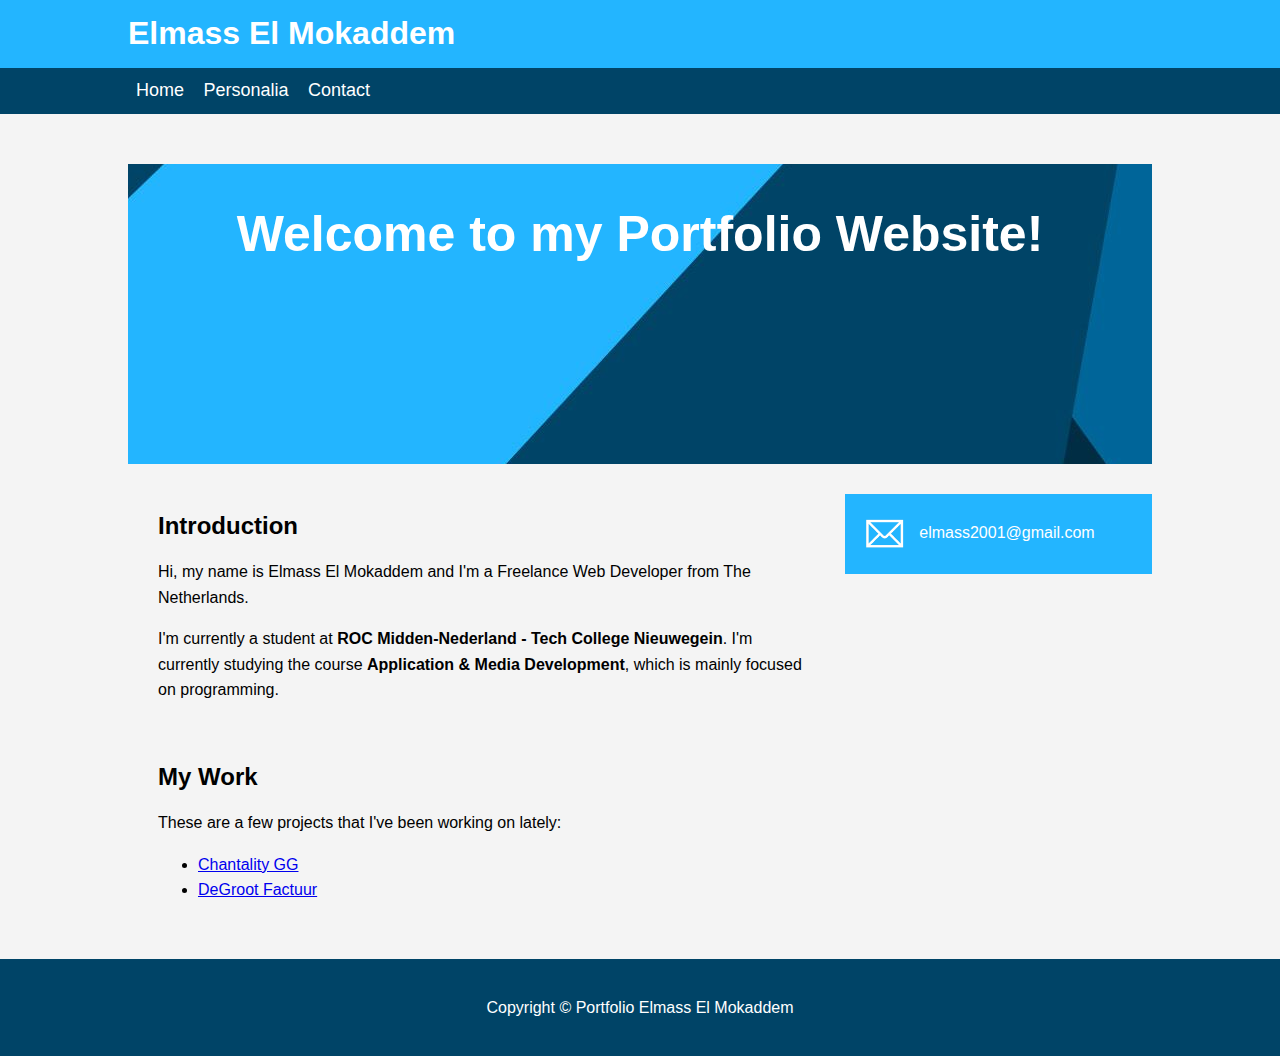
<file: index.html>
<!DOCTYPE html>
<!-- 
This document belongs to Elmass El Mokaddem
Date: 21-1-2020
Version: 1.0
File: index.html
-->
<html>
    <head>
        <meta charset=”UTF-8”>
        <meta name=”robots” content=”all”>
        <meta name=”description” content=”Portfolio Elmass El Mokaddem”>
        <meta name=”language” content=”English”>
        <meta name=”keywords” content=”Portfolio, Elmass”>
        <meta name=”author” content=”Elmass El Mokaddem”>
        <meta name=”viewport” content=”width=device-width, initial-scale=1.0”>

        <link rel=stylesheet href="style.css">
        <title>Portfolio Elmass El Mokaddem</title>
    </head>
    
    <body>
        <header id="top-header">
            <div class="container">
                <h1>Elmass El Mokaddem</h1>
            </div>
        </header>
        
        <nav>
            <ul>
                <div class="container">
                    <li><a href="index.html">Home</a></li>
                    <li><a href="about.html">Personalia</a></li>
                    <li><a href="contact.html">Contact</a></li>
                </div>
            </ul>
        </nav>
        
        <div class="container">
            <section id="showcase">
            
                <h1>Welcome to my Portfolio Website!</h1>
            </section>
        
            <section id="main">
                <h2>Introduction</h2>
                <p>Hi, my name is Elmass El Mokaddem and I'm a Freelance Web Developer from The Netherlands.</p>
                <p>I'm currently a student at <b>ROC Midden-Nederland - Tech College Nieuwegein</b>. I'm currently studying the course <b>Application &amp; Media Development</b>, which is mainly focused on programming.</p>
                <br>
                <h2>My Work</h2>
                <p>These are a few projects that I've been working on lately:</p>
                    <ul>
                        <li><a href="https://chantalitygg.wordpress.com/chantality-gg/" target="_blank">Chantality GG</a></li>
                        <li><a href="factuur.html" target="_blank">DeGroot Factuur</a></li>
                    </ul>
            </section>
        
            <aside id="sidebar">
                <img src="emailwhite.png">
            <span>elmass2001@gmail.com</span>
            </aside>
        </div>
        <footer id="main-footer">
            <p>Copyright &copy; Portfolio Elmass El Mokaddem</p>
        </footer>
    </body>
</html>
<!-- Copyright Portfolio Elmass El Mokaddem 2020 -->
</file>
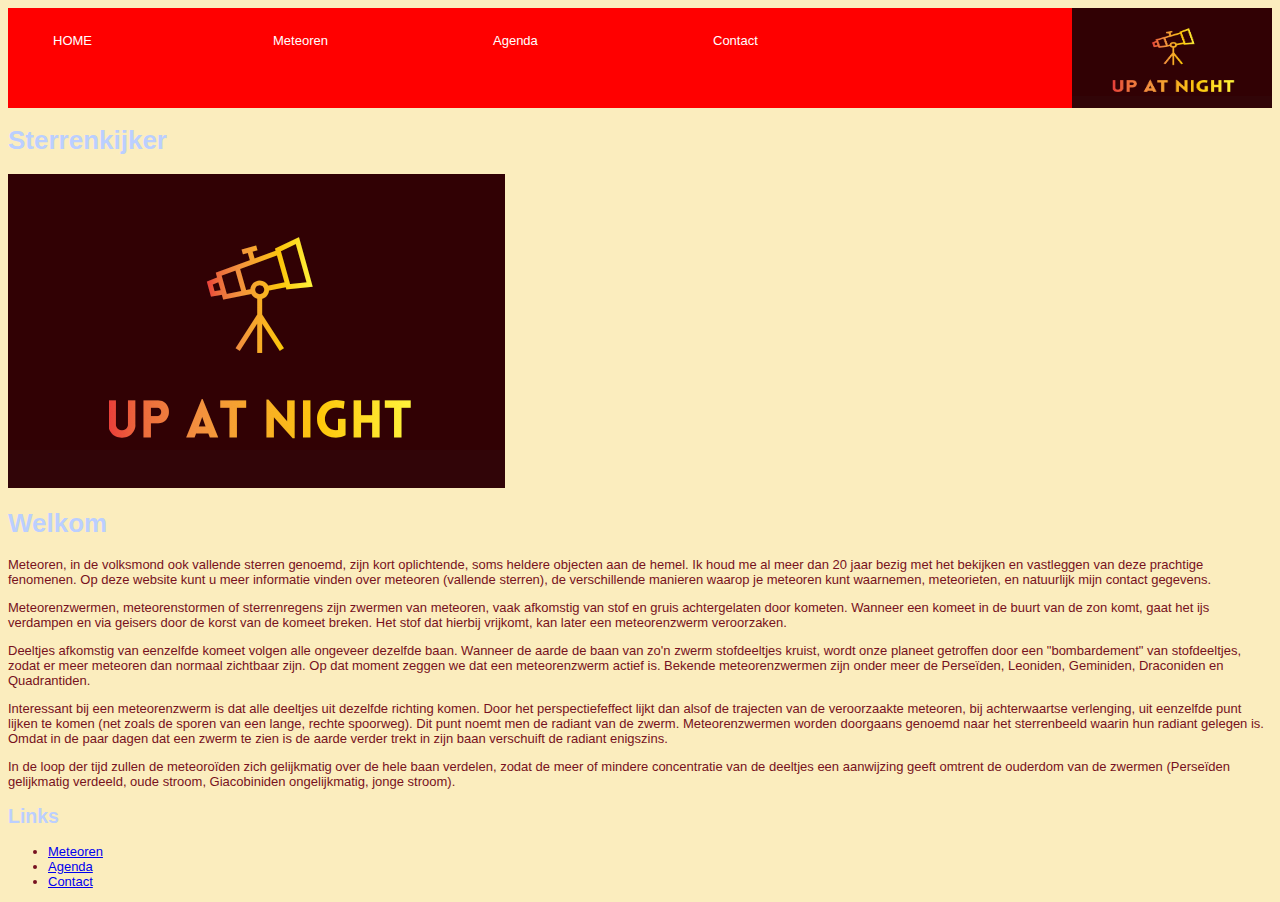
<file: ElmassElMokaddem/index.html>
<!doctype html>
<!--
Page: index.html
Author: Elmass El Mokaddem
Description: Home page of this website.

Revision history
0.1   01-11-2019   Elmass El Mokaddem   Initial version
-->
<html>
    <head>
        <meta charset="UTF-8">
        <meta name="author" content="Elmass El Mokaddem">
        <meta name="viewport" content="width=device-width, initial-scale=1.0">
        <meta name="language" content="Dutch">
        <meta name="description" content="Website over sterrenwacht">
        <meta name="keywords" content="sterrenwacht meteoren agenda contact sterren ruimte">
        <link rel="stylesheet" href="stylesheet.css">
        <title>HOME</title>
    </head>
    
    <body>
        <nav>
            <ul>
                <img src="logo.png">
                <li><a href=”index.html”>HOME</a></li>
                <li><a href=”meteoren.html”>Meteoren</a></li>
                <li><a href=”agenda.html”>Agenda</a></li>
                <li><a href=”contact.html”>Contact</a></li>
            </ul>
        </nav>
         <h1>Sterrenkijker</h1>
          <img class="left" src="logo.png">
        
         <h1>Welkom</h1>
          <p>Meteoren, in de volksmond ook vallende sterren genoemd, zijn kort oplichtende, soms heldere objecten aan de hemel. Ik houd me al meer dan 20 jaar bezig met het bekijken en vastleggen van deze prachtige fenomenen. Op deze website kunt u meer informatie vinden over meteoren (vallende sterren), de verschillende manieren waarop je meteoren kunt waarnemen, meteorieten, en natuurlijk mijn contact gegevens.</p>

          <p>Meteorenzwermen, meteorenstormen of sterrenregens zijn zwermen van meteoren, vaak afkomstig van stof en gruis achtergelaten door kometen. Wanneer een komeet in de buurt van de zon komt, gaat het ijs verdampen en via geisers door de korst van de komeet breken. Het stof dat hierbij vrijkomt, kan later een meteorenzwerm veroorzaken.</p>

          <p>Deeltjes afkomstig van eenzelfde komeet volgen alle ongeveer dezelfde baan. Wanneer de aarde de baan van zo'n zwerm stofdeeltjes kruist, wordt onze planeet getroffen door een "bombardement" van stofdeeltjes, zodat er meer meteoren dan normaal zichtbaar zijn. Op dat moment zeggen we dat een meteorenzwerm actief is. Bekende meteorenzwermen zijn onder meer de Perseïden, Leoniden, Geminiden, Draconiden en Quadrantiden.</p>

          <p>Interessant bij een meteorenzwerm is dat alle deeltjes uit dezelfde richting komen. Door het perspectiefeffect lijkt dan alsof de trajecten van de veroorzaakte meteoren, bij achterwaartse verlenging, uit eenzelfde punt lijken te komen (net zoals de sporen van een lange, rechte spoorweg). Dit punt noemt men de radiant van de zwerm. Meteorenzwermen worden doorgaans genoemd naar het sterrenbeeld waarin hun radiant gelegen is. Omdat in de paar dagen dat een zwerm te zien is de aarde verder trekt in zijn baan verschuift de radiant enigszins.</p>

          <p>In de loop der tijd zullen de meteoroïden zich gelijkmatig over de hele baan verdelen, zodat de meer of mindere concentratie van de deeltjes een aanwijzing geeft omtrent de ouderdom van de zwermen (Perseïden gelijkmatig verdeeld, oude stroom, Giacobiniden ongelijkmatig, jonge stroom).</p>
        
        <h2>Links</h2>
            <ul>
                <li><a href="meteoren.html">Meteoren</a></li>
                <li><a href="agenda.html">Agenda</a></li>
                <li><a href="contact.html">Contact</a></li>
            </ul>
    </body>
</html>
</file>
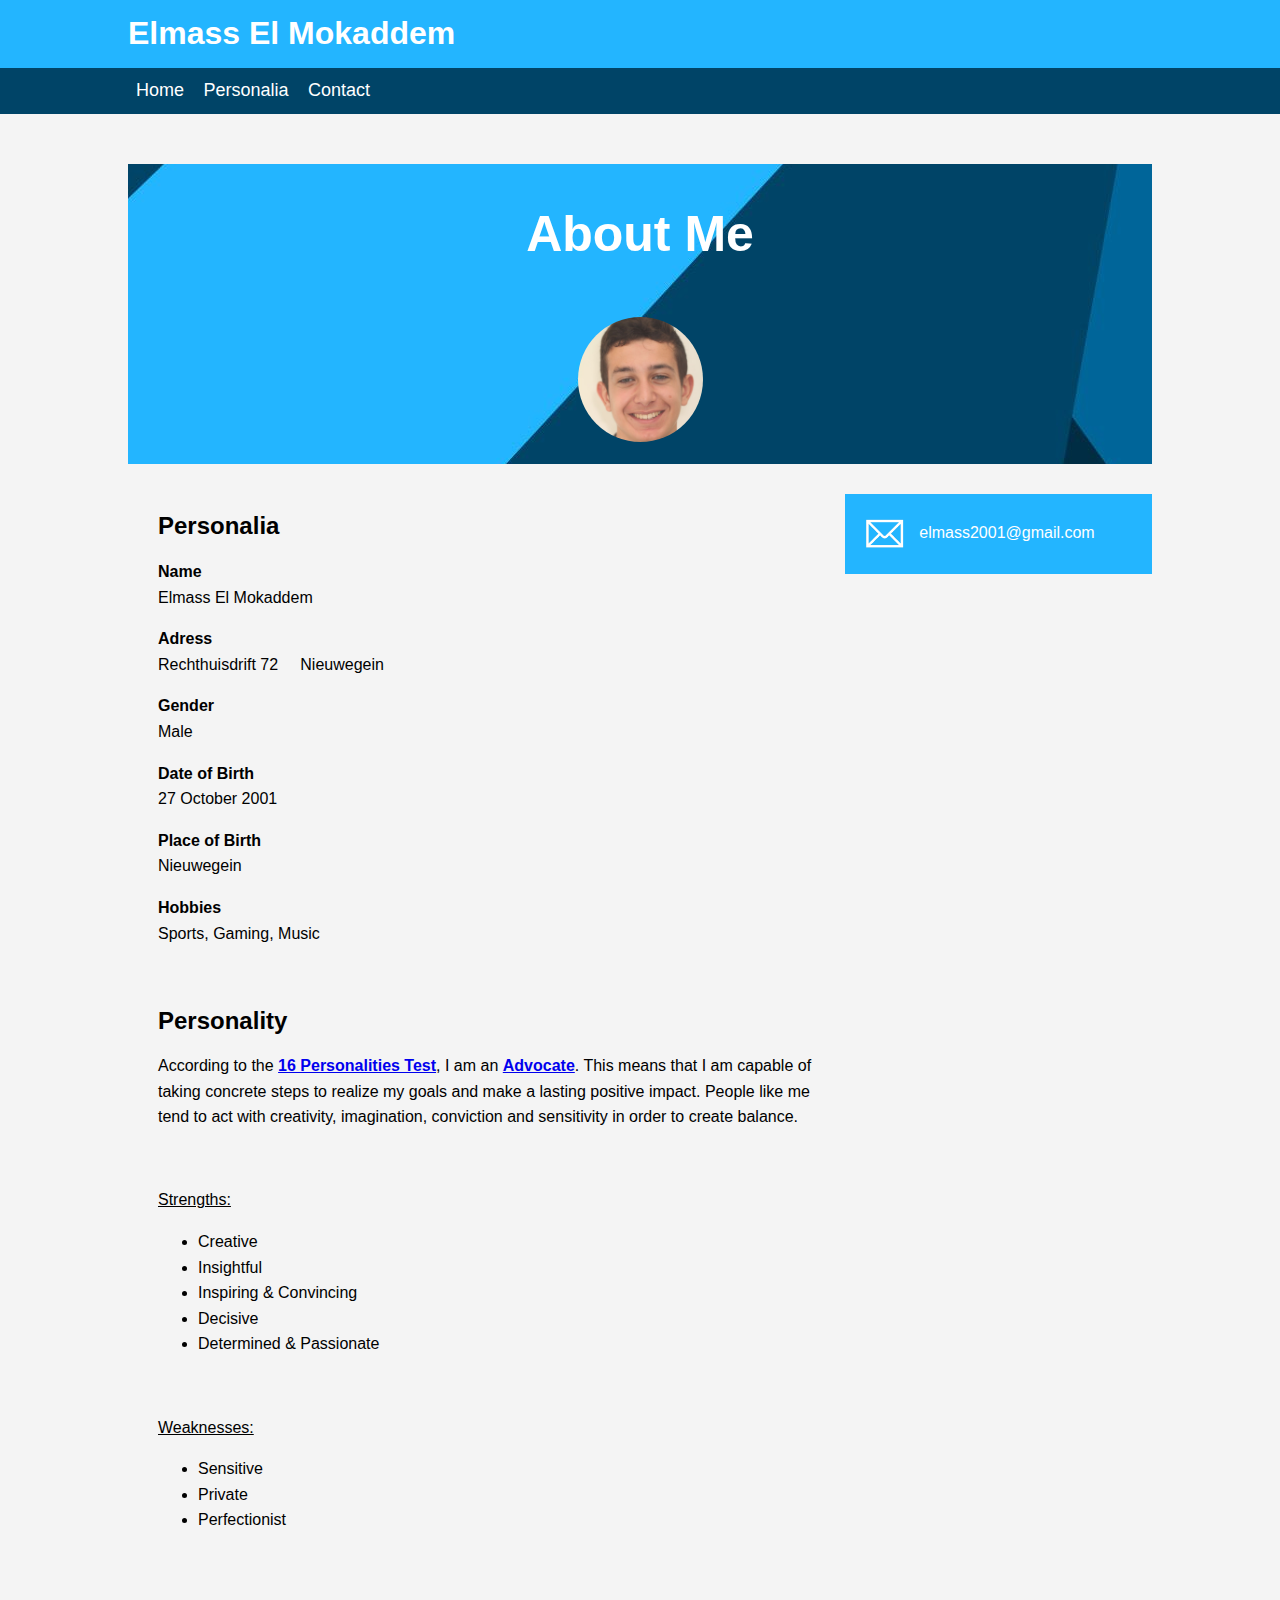
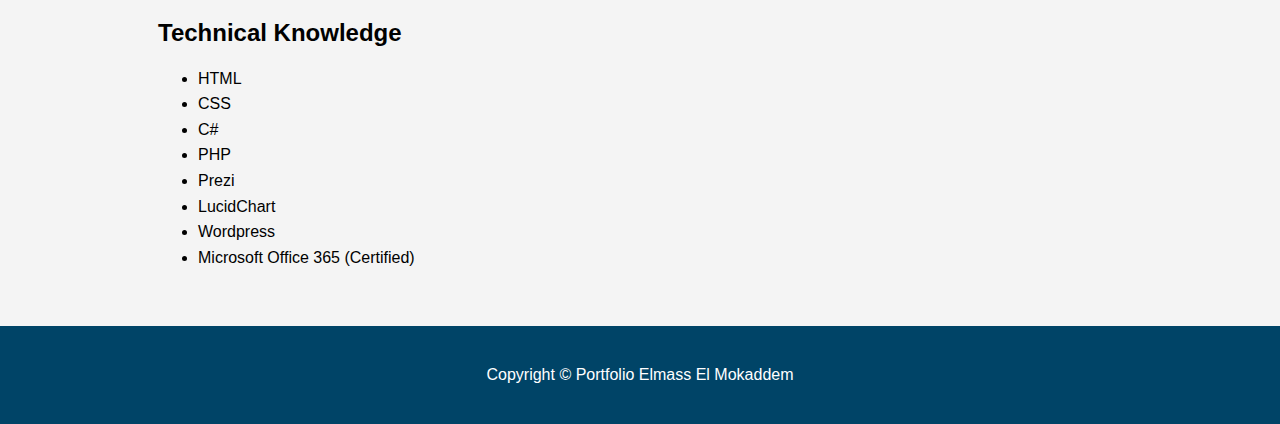
<file: about.html>
<!DOCTYPE html>
<!-- 
This document belongs to Elmass El Mokaddem
Date: 21-1-2020
Version: 1.0
File: about.html
-->
<html>
    <head>
        <meta charset=”UTF-8”>
        <meta name=”robots” content=”all”>
        <meta name=”description” content=”Portfolio Elmass El Mokaddem”>
        <meta name=”language” content=”English”>
        <meta name=”keywords” content=”Portfolio, Elmass”>
        <meta name=”author” content=”Elmass El Mokaddem”>
        <meta name=”viewport” content=”width=device-width, initial-scale=1.0”>

        <link rel=stylesheet href="style.css">
        <title>Portfolio Elmass El Mokaddem</title>
    </head>
    
    <body>
        <header id="top-header">
            <div class="container">
                <h1>Elmass El Mokaddem</h1>
            </div>
        </header>
        
        <nav>
            <ul>
                <div class="container">
                    <li><a href="index.html" class="cool-link">Home</a></li>
                    <li><a href="about.html" class="cool-link">Personalia</a></li>
                    <li><a href="contact.html" class="cool-link">Contact</a></li>
                </div>
            </ul>
        </nav>
        
        <div class="container">
            <section id="showcase">
            
                <h1>About Me</h1>
                <img src="elmass.jpg" id="round">
            </section>
        
            <section id="main">
                <h2>Personalia</h2>
                <p><b>Name</b> <br>
                   Elmass El Mokaddem
                </p>
                <p><b>Adress</b> <br>
                   Rechthuisdrift 72 &nbsp; &nbsp; Nieuwegein
                </p>
                <p><b>Gender</b> <br>
                   Male
                </p>
                <p><b>Date of Birth</b> <br>
                   27 October 2001
                </p>
                <p><b>Place of Birth</b> <br>
                   Nieuwegein
                </p>
                <p><b>Hobbies</b> <br>
                   Sports, Gaming, Music
                </p>
                <br>
                <h2>Personality</h2>
                <p>
                    According to the <b><a href="https://www.16personalities.com/" target="_blank">16 Personalities Test</a></b>,
                    I am an <b><a href="https://www.16personalities.com/infj-personality" target="_blank">Advocate</a></b>. This means that I am capable of taking concrete steps to realize my goals and make a lasting positive impact.
                    People like me tend to act with creativity, imagination, conviction and sensitivity in order to create balance.
                </p>
                <br>
                <p>
                    <u>Strengths:</u><br>
                    <ul>
                        <li>Creative</li>
                        <li>Insightful</li>
                        <li>Inspiring &amp; Convincing</li>
                        <li>Decisive</li>
                        <li>Determined &amp; Passionate</li>
                    </ul>
                </p>
                <br>
                <p>
                    <u>Weaknesses:</u><br>
                    <ul>
                        <li>Sensitive</li>
                        <li>Private</li>
                        <li>Perfectionist</li>
                    </ul>
                </p>
                <br><br>
                <h2>Technical Knowledge</h2>
                    <ul>
                        <li>HTML</li>
                        <li>CSS</li>
                        <li>C#</li>
                        <li>PHP</li>
                        <li>Prezi</li>
                        <li>LucidChart</li>
                        <li>Wordpress</li>
                        <li>Microsoft Office 365 (Certified)</li>
                    </ul>
            </section>
        
            <aside id="sidebar">
                <img src="emailwhite.png">
            <span>elmass2001@gmail.com</span>
            </aside>
        </div>
        <footer id="main-footer">
            <p>Copyright &copy; Portfolio Elmass El Mokaddem</p>
        </footer>
    </body>
</html>
<!-- Copyright Portfolio Elmass El Mokaddem 2020 -->
</file>
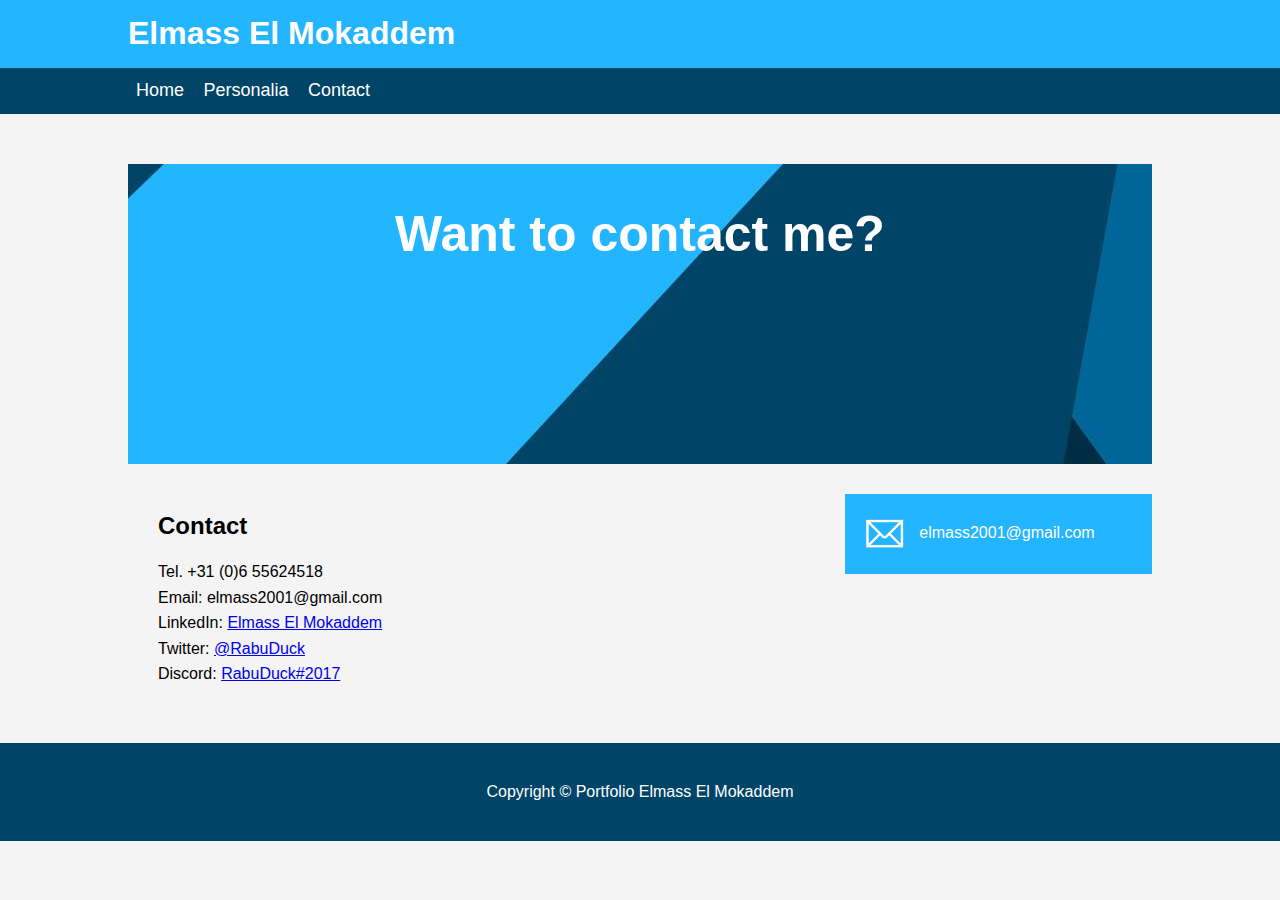
<file: contact.html>
<!DOCTYPE html>
<!-- 
This document belongs to Elmass El Mokaddem
Date: 21-1-2020
Version: 1.0
File: contact.html
-->
<html>
    <head>
        <meta charset=”UTF-8”>
        <meta name=”robots” content=”all”>
        <meta name=”description” content=”Portfolio Elmass El Mokaddem”>
        <meta name=”language” content=”English”>
        <meta name=”keywords” content=”Portfolio, Elmass”>
        <meta name=”author” content=”Elmass El Mokaddem”>
        <meta name=”viewport” content=”width=device-width, initial-scale=1.0”>

        <link rel=stylesheet href="style.css">
        <title>Portfolio Elmass El Mokaddem</title>
    </head>
    
    <body>
        <header id="top-header">
            <div class="container">
                <h1>Elmass El Mokaddem</h1>
            </div>
        </header>
        
        <nav>
            <ul>
                <div class="container">
                    <li><a href="index.html">Home</a></li>
                    <li><a href="about.html">Personalia</a></li>
                    <li><a href="contact.html">Contact</a></li>
                </div>
            </ul>
        </nav>
        
        <div class="container">
            <section id="showcase">
            
                <h1>Want to contact me?</h1>
            </section>
        
            <section id="main">
                <h2>Contact</h2>
                <p>
                    Tel. +31 (0)6 55624518 <br>
                    Email: elmass2001@gmail.com <br>
                    LinkedIn: <a href="https://www.linkedin.com/in/elmass-el-mokaddem-59024119a/" target="_blank">Elmass El Mokaddem</a><br>
                    Twitter: <a href="https://www.twitter.com/RabuDuck/" target="_blank">@RabuDuck</a><br>
                    Discord: <a href="https://discord.gg/hzkzpNu" target="_blank">RabuDuck#2017</a><br>
                </p>
                
            </section>
        
            <aside id="sidebar">
                <img src="emailwhite.png">
            <span>elmass2001@gmail.com</span>
            </aside>
        </div>
        <footer id="main-footer">
            <p>Copyright &copy; Portfolio Elmass El Mokaddem</p>
        </footer>
    </body>
</html>
<!-- Copyright Portfolio Elmass El Mokaddem 2020 -->
</file>
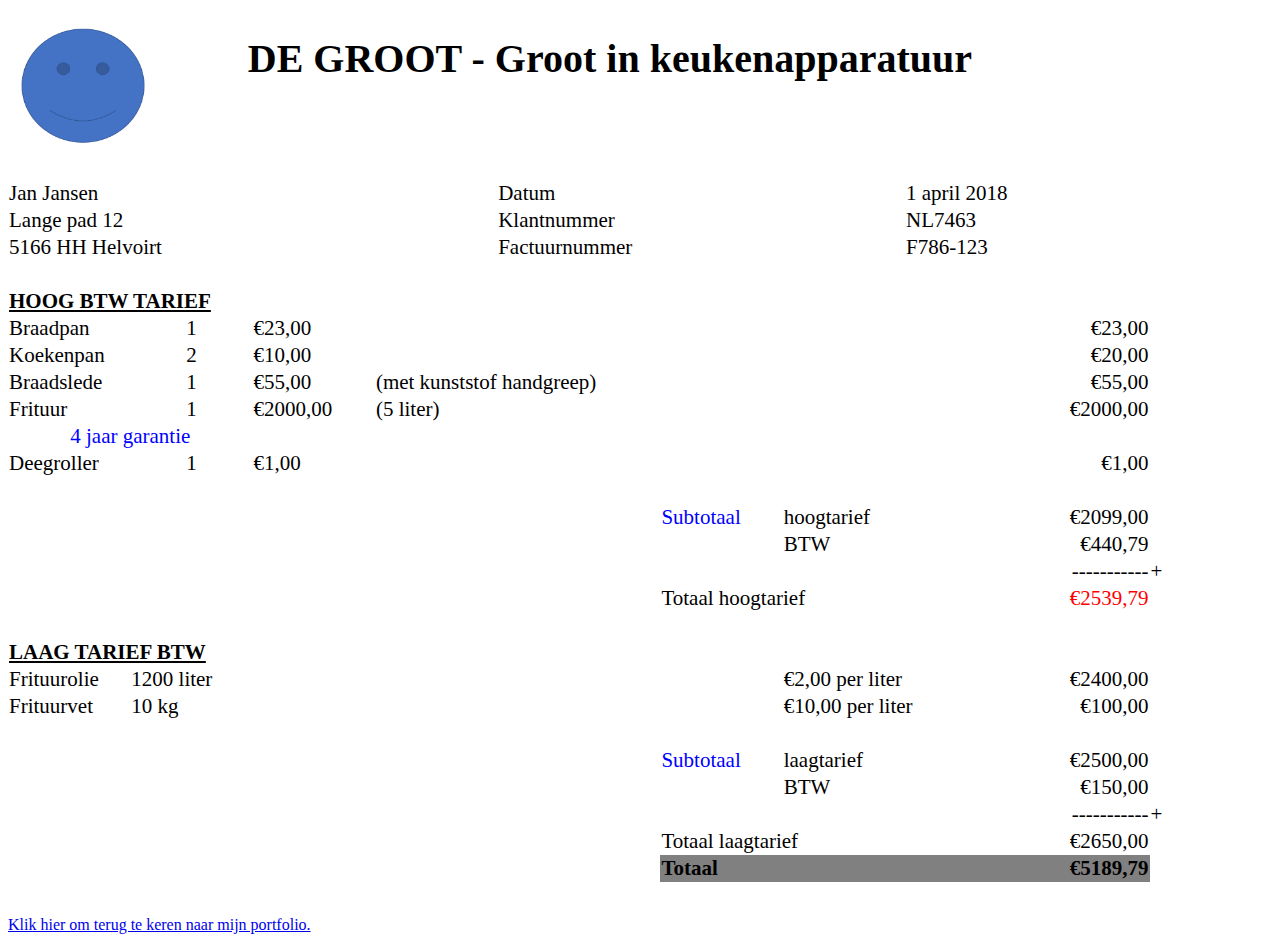
<file: factuur.html>
<!DOCTYPE html>
<!-- Gemaakt door Elmass El Mokaddem uit 4A9B -->
<html>
    <head>
        <link rel="stylesheet" href="factuur.css">
        <title>De Groot - Groot in keukenapparatuur</title>
    </head>
    
    <body>
        <nav>
            <img src="smiley.png">
            <h1>DE GROOT - Groot in keukenapparatuur</h1>
        </nav>
        <br>
        <table>
            <tr>
                <td>Jan Jansen</td>
                <td></td>
                <td></td>
                <td></td>
                <td>Datum</td>
                <td></td>
                <td></td>
                <td>1 april 2018</td>
                <td></td>
                <td></td>
            </tr>
            <tr>
                <td>Lange pad 12</td>
                <td></td>
                <td></td>
                <td></td>
                <td>Klantnummer</td>
                <td></td>
                <td></td>
                <td>NL7463</td>
                <td></td>
                <td></td>
            </tr>
            <tr>
                <td colspan=2>5166 HH Helvoirt</td>
                <td></td>
                <td></td>
                <td>Factuurnummer</td>
                <td></td>
                <td></td>
                <td>F786-123</td>
                <td></td>
                <td></td>
            </tr>
            <tr>
                <td class="white">-</td>
                <td></td>
                <td></td>
                <td></td>
                <td></td>
                <td></td>
                <td></td>
                <td></td>
                <td></td>
                <td></td>
            </tr>
            <tr>
                <td class="bold" colspan=2><b>HOOG BTW TARIEF</b></td>
                <td></td>
                <td></td>
                <td></td>
                <td></td>
                <td></td>
                <td></td>
                <td></td>
                <td></td>
            </tr>
            <tr>
                <td>Braadpan</td>
                <td class="middle">1</td>
                <td>&euro;23,00</td>
                <td></td>
                <td></td>
                <td></td>
                <td></td>
                <td></td>
                <td class="right">&euro;23,00</td>
                <td></td>
            </tr>
            <tr>
                <td>Koekenpan</td>
                <td class="middle">2</td>
                <td>&euro;10,00</td>
                <td></td>
                <td></td>
                <td></td>
                <td></td>
                <td></td>
                <td class="right">&euro;20,00</td>
                <td></td>
            </tr>
            <tr>
                <td>Braadslede</td>
                <td class="middle">1</td>
                <td>&euro;55,00</td>
                <td colspan=2>(met kunststof handgreep)</td>
                <td></td>
                <td></td>
                <td></td>
                <td class="right">&euro;55,00</td>
                <td></td>
            </tr>
            <tr>
                <td>Frituur</td>
                <td class="middle">1</td>
                <td>&euro;2000,00</td>
                <td>(5 liter)</td>
                <td></td>
                <td></td>
                <td></td>
                <td></td>
                <td class="right">&euro;2000,00</td>
                <td></td>
            </tr>
            <tr>
                <td id="blue" class="middle" colspan=2>4 jaar garantie</td>
                <td></td>
                <td></td>
                <td></td>
                <td></td>
                <td></td>
                <td></td>
                <td></td>
                <td></td>
            </tr>
            <tr>
                <td>Deegroller</td>
                <td class="middle">1</td>
                <td>&euro;1,00</td>
                <td></td>
                <td></td>
                <td></td>
                <td></td>
                <td></td>
                <td class="right">&euro;1,00</td>
                <td></td>
            </tr>
            <tr>
                <td class="white">-</td>
                <td></td>
                <td></td>
                <td></td>
                <td></td>
                <td></td>
                <td></td>
                <td></td>
                <td></td>
                <td></td>
            </tr>
            <tr>
                <td></td>
                <td></td>
                <td></td>
                <td></td>
                <td></td>
                <td id="blue">Subtotaal</td>
                <td>hoogtarief</td>
                <td></td>
                <td class="right">&euro;2099,00</td>
                <td></td>
            </tr>
            <tr>
                <td></td>
                <td></td>
                <td></td>
                <td></td>
                <td></td>
                <td></td>
                <td>BTW</td>
                <td></td>
                <td class="right">&euro;440,79</td>
                <td></td>
            </tr>
            <tr>
                <td></td>
                <td></td>
                <td></td>
                <td></td>
                <td></td>
                <td></td>
                <td></td>
                <td></td>
                <td class="right">-----------</td>
                <td>+</td>
            </tr>
            <tr>
                <td></td>
                <td></td>
                <td></td>
                <td></td>
                <td></td>
                <td colspan=2>Totaal hoogtarief</td>
                <td></td>
                <td id="red" class="right">&euro;2539,79</td>
                <td></td>
            </tr>
            <tr>
                <td class="white">-</td>
                <td></td>
                <td></td>
                <td></td>
                <td></td>
                <td></td>
                <td></td>
                <td></td>
                <td></td>
                <td></td>
            </tr>
            <tr>
                <td class="bold" colspan=2><b>LAAG TARIEF BTW</b></td>
                <td></td>
                <td></td>
                <td></td>
                <td></td>
                <td></td>
                <td></td>
                <td></td>
                <td></td>
            </tr>
            <tr>
                <td>Frituurolie</td>
                <td>1200 liter</td>
                <td></td>
                <td></td>
                <td></td>
                <td></td>
                <td>&euro;2,00 per liter</td>
                <td></td>
                <td class="right">&euro;2400,00</td>
                <td></td>
            </tr>
            <tr>
                <td>Frituurvet</td>
                <td>10 kg</td>
                <td></td>
                <td></td>
                <td></td>
                <td></td>
                <td colspan=2>&euro;10,00 per liter</td>
                <td class="right">&euro;100,00</td>
                <td></td>
            </tr>
            <tr>
                <td class="white">-</td>
                <td></td>
                <td></td>
                <td></td>
                <td></td>
                <td></td>
                <td></td>
                <td></td>
                <td></td>
                <td></td>
            </tr>
            <tr>
                <td></td>
                <td></td>
                <td></td>
                <td></td>
                <td></td>
                <td id="blue">Subtotaal</td>
                <td>laagtarief</td>
                <td></td>
                <td class="right">&euro;2500,00</td>
                <td></td>
            </tr>
            <tr>
                <td></td>
                <td></td>
                <td></td>
                <td></td>
                <td></td>
                <td></td>
                <td>BTW</td>
                <td></td>
                <td class="right">&euro;150,00</td>
                <td></td>
            </tr>
            <tr>
                <td></td>
                <td></td>
                <td></td>
                <td></td>
                <td></td>
                <td></td>
                <td></td>
                <td></td>
                <td class="right">-----------</td>
                <td>+</td>
            </tr>
            <tr>
                <td></td>
                <td></td>
                <td></td>
                <td></td>
                <td></td>
                <td id="right" colspan=2>Totaal laagtarief</td>
                <td></td>
                <td class="right">&euro;2650,00</td>
                <td></td>
            </tr>
            <tr>
                <td></td>
                <td></td>
                <td></td>
                <td></td>
                <td></td>
                <block>
                <td id="block" colspan=3><b>Totaal</b></td>
                <td id="block" class="right"><b>&euro;5189,79</b></td>
                </block>
                <td></td>
            </tr>
        </table>
        <br>
        <p><a href="https://rabuduckk.github.io/elmass.github.io/index.html">Klik hier om terug te keren naar mijn portfolio.</a></p>
    </body>
</html>
</file>
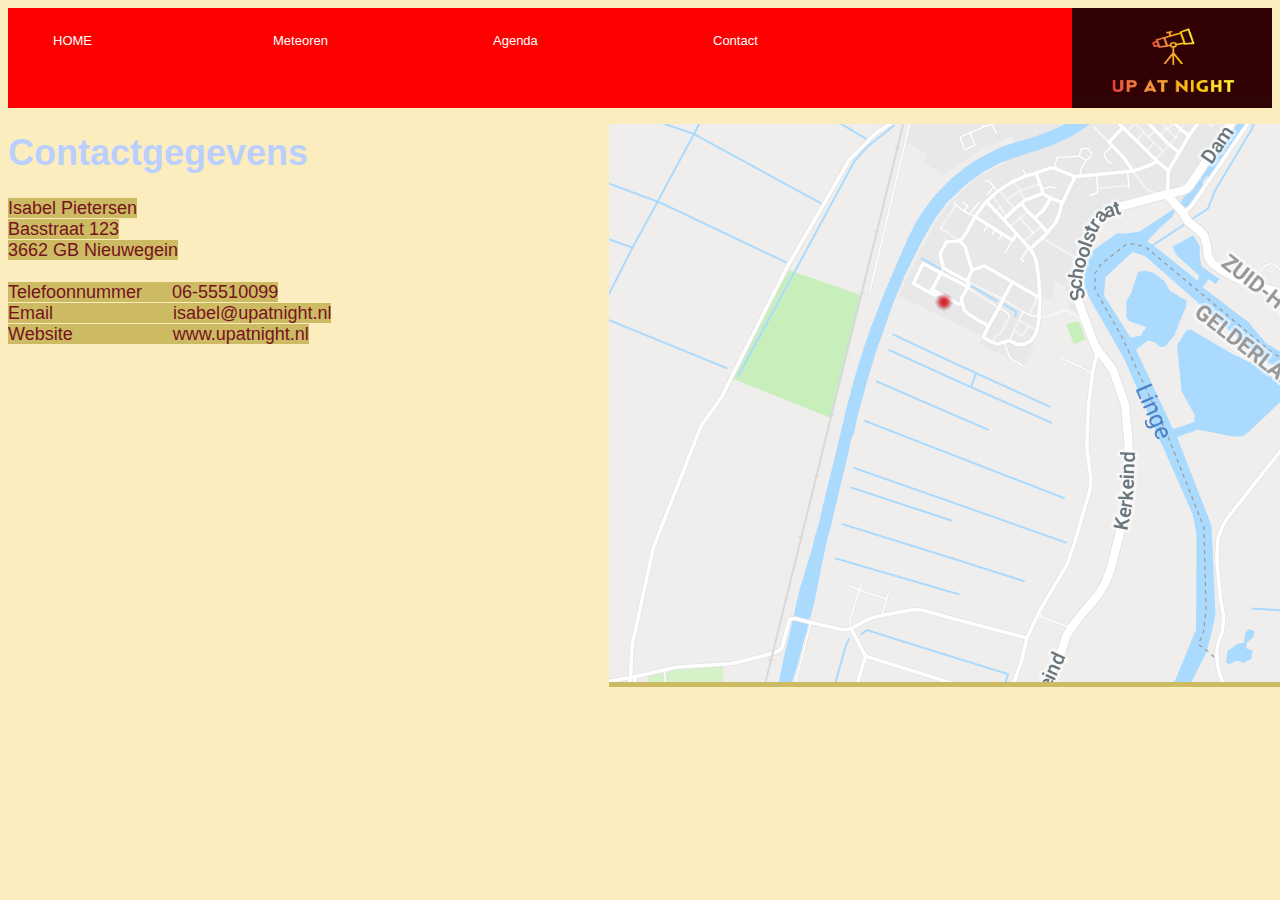
<file: ElmassElMokaddem/contact.html>
<!doctype html>
<!--
Page: contact.html
Author: Elmass El Mokaddem
Description: Contact page of this website.

Revision history
0.1   01-11-2019   Elmass El Mokaddem   Initial version
-->
<html>
    <head>
        <meta charset="UTF-8">
        <meta name="author" content="Elmass El Mokaddem">
        <meta name="viewport" content="width=device-width, initial-scale=1.0">
        <meta name="language" content="Dutch">
        <meta name="description" content="Website over sterrenwacht">
        <meta name="keywords" content="sterrenwacht meteoren agenda contact sterren ruimte">
        <link rel="stylesheet" href="stylesheet.css">
        <title>HOME</title>
    </head>
    
    <body>
        <nav>
            <ul>
                <img src="logo.png">
                <li><a href=”index.html”>HOME</a></li>
                <li><a href=”meteoren.html”>Meteoren</a></li>
                <li><a href=”agenda.html”>Agenda</a></li>
                <li><a href=”contact.html”>Contact</a></li>
            </ul>
        </nav>
        
        <block>
            <h1>Contactgegevens</h1>
              <block class="block1">
                Isabel Pietersen
                    <br>
                   Basstraat 123
                    <br>
                   3662 GB Nieuwegein
            </block>
                <br><br>
                
                <block>
                    Telefoonnummer &nbsp;&nbsp;&nbsp;&nbsp; 06-55510099
                    <br>
                    Email &nbsp;&nbsp;&nbsp;&nbsp;&nbsp;&nbsp;&nbsp;&nbsp;&nbsp;&nbsp;&nbsp;&nbsp;&nbsp;&nbsp;&nbsp;&nbsp;&nbsp;&nbsp;&nbsp;&nbsp;&nbsp;&nbsp; isabel@upatnight.nl
                    <br>
                    Website &nbsp;&nbsp;&nbsp;&nbsp;&nbsp;&nbsp;&nbsp;&nbsp;&nbsp;&nbsp;&nbsp;&nbsp;&nbsp;&nbsp;&nbsp;&nbsp;&nbsp;&nbsp; www.upatnight.nl
                </block>
                <block class="image">
                    <img src="google_map.png">
                </block>
        </block>
    </body>
</html>
</file>
<file: style.css>
/* Dit document is eigenaar van Elmass El Mokaddem */

body {
    background-color: #f4f4f4;
    font-family: sans-serif;
    font-size: 16px;
    line-height:1.6em;
    margin:0px;
}

.container {
    width: 80%;
    margin: auto;
    overflow: hidden;
}

#top-header {
    background-color:#23B5FF;
    color: #fff;
    margin-bottom:-16px;
}

nav {
background-color: #004467;
color: #fff;
}

nav ul {
padding: 10px;
list-style-type: none;
}

nav li {
display:inline;
position:relative;
}

nav a {
color: #fff;
text-decoration:none;
font-size:18px;
padding-right:15px;
}

#showcase {
    background-image:url(bluebg.jpg);
    background-position: center right;
    min-height:300px;
    margin-bottom:30px;
    text-align:center;
}

#showcase h1 {
    color:#fff;
    font-size:50px;
    line-height:1.6em;
    padding-top:30px;
}

#main {
    float:left;
    width:70%;
    padding: 0 30px;
    box-sizing:border-box;
}

#sidebar {
    float:right;
    width:30%;
    background:#23B5FF;
    color:#fff;
    padding:10px;
    box-sizing:border-box;
}

#main-footer {
    background:#004467;
    color:#fff;
    text-align:center;
    padding:20px;
    margin-top:40px;
}

img {
    height:40px;
    width:40px;
    margin:10px;
    vertical-align:middle;
}

span {
    color:white;
}

#location {
    width:400px;
    height:400px;
}

#round {
    border-radius:50%;
    width:125px;
    height:125px;
    overflow:hidden;
}

nav a:hover {
    color:#000000;
}
</file>
<file: ElmassElMokaddem/stylesheet.css>
/**
Page: stylesheet.css
Author: Elmass El Mokaddem
Description: contains styling elements

Revision history:
0.1   01-11-2019   Elmass El Mokaddem   Initial Version
**/

body {
    background-color:#FBEDBE;
    color:#771120;
    font-size:13px;
    font-family:sans-serif;
}

h1,h2 {
    color:#BBCFFF;
}

nav ul img {
    width:200px;
    height:100px;
    float:right;
}

nav {
background-color:#FF0000;
}

nav ul {
margin:0px;
padding:0px;
overflow:hidden;
list-style-type:none;
}

nav ul li {
float:left;
margin-left: 20px;
}

nav ul li a {
display:block;
padding:25px;
padding-top:-20;
background-color:#FF0000;
color:#FFFFFF;
text-decoration:none;
height:50px;
width:150px;
}

.center {
    text-align:center;
}

.left {
    text-align:left;
}

.right {
    text-align:right;
}

.textleft {
    display:inline-block;
    width:-300px;
    height:-300px;
    position:absolute;
}

.textright {
    display:inline-block;
    width:300px;
    height:300px;
    text-align:left;
    margin-left:-900px;
}

#extraright {
    margin-left:-1300px;
}

.content {
    position:fixed;
}

.ralign {
    text-align:right;
}

table,tr,td {
    border-collapse:collapse;
    border:3px #CCBB63 solid;
}
tr:nth-child(even) {
    color:white;
    background-color:black;
}

block {
    font-size: 18px;
    background-color:#CCBB63;
}

.image {
    overflow:auto;
    position:fixed;
    margin-left:300px;
    margin-top:-200px;
}

a:hover {
    color:#FFFF00;
}
</file>
<file: factuur.css>
h1 {
    font-size:40px;
    float:right;
    margin-right:300px;
}

img {
    width:150px;
    height:150px;
}

table {
    font-size:21px;
    width:100%;
    border-collapse:collapse;
    padding:auto;
    margin:auto;
}

td {
    width:100px;
}

.bold {
    text-decoration:underline;
}

.blue {
    text-align:right;
    color:blue;
}

.right {
    text-align:right;
}

#red {
    color:red;
}

.middle {
    text-align:center;
}

#blue {
    color:blue;
}

#block {
    background-color:grey;
}

.white {
    color:white;
}
</file>
